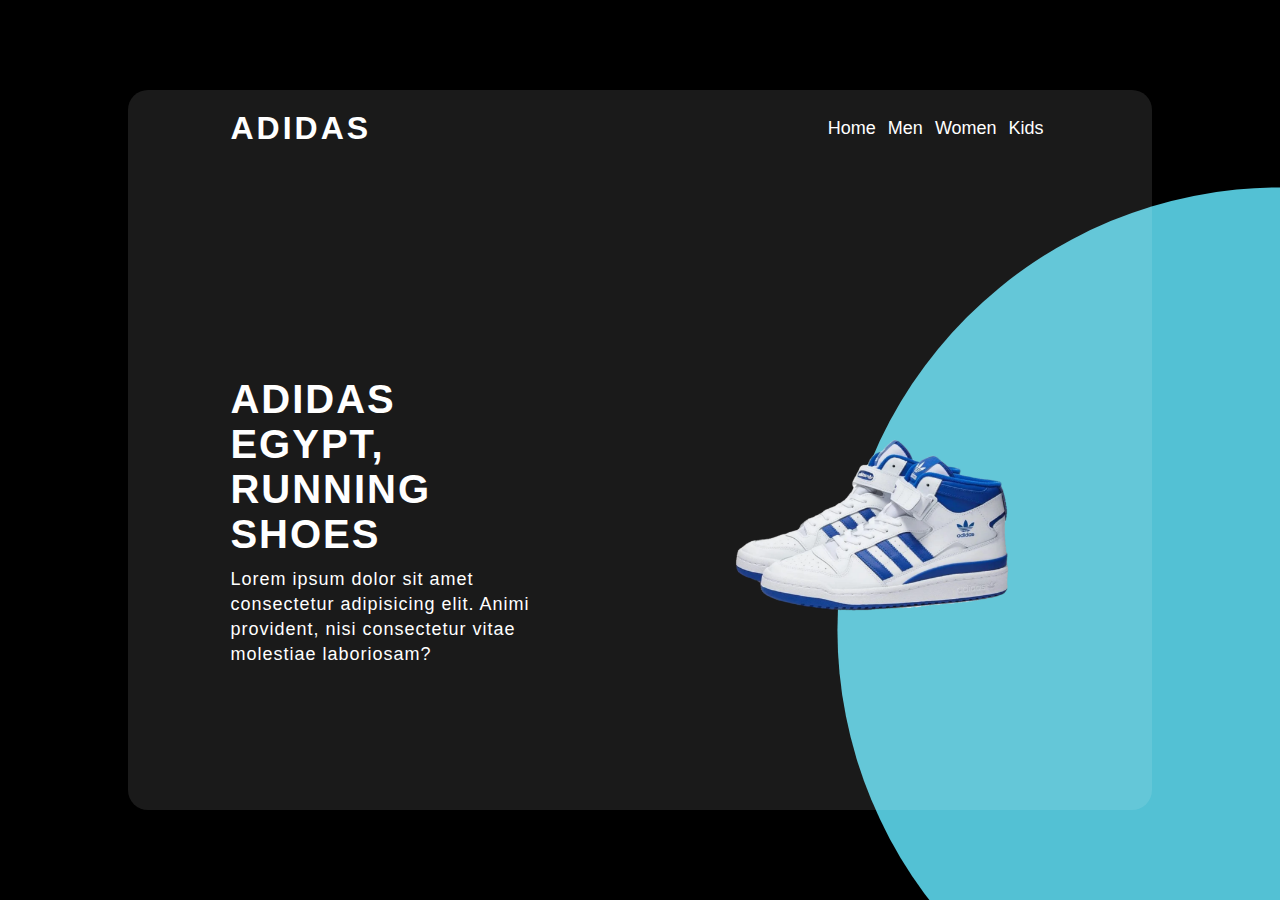
<file: index.html>
<!DOCTYPE html>
<html lang="en">
<head>
    <meta charset="UTF-8">
    <meta name="viewport" content="width=device-width, initial-scale=1.0">
    <title>ADIDAS</title>
    <link rel="stylesheet" href="Make a Responsive Glass.css">
</head>
<body>
    <div class="container">
        <div class="all">
            <h3>adidas</h3>
            <ul>
                <li><a href="">Home</a></li>
                <li><a href="">Men</a></li>
                <li><a href="">Women</a></li>
                <li><a href="">Kids</a></li>
            </ul>
        </div>
        <div class="content">
            <div class="text">
                <h2>Adidas Egypt, <br>Running shoes</h2>
                <p>Lorem ipsum dolor sit amet consectetur adipisicing elit. Animi provident, nisi consectetur vitae molestiae laboriosam?</p>
            </div>
            <div class="img">
                <img src="Picsart_23-08-17_21-25-25-183.png" >
            </div>
        </div>
    </div>
</body>
</html>
</file>
<file: Make a Responsive Glass.css>
*{
    margin: 0;
    padding: 0;
    font-family: sans-serif;
}
body{
    background-color: black;
    height: 100vh;
    width: 100%;
    display: flex;
    justify-content: center;
    align-items: center;
}
body::after{
    content: '';
    width: 100%;
    height: 100%;
    background-color: rgb(83, 193, 212);
    position: absolute;
    clip-path: circle(40% at right 70%);
    z-index: -1;
}
.container {
    width: 80%;
    height: 80%;
    background-color: rgba(255,255,255,0.1);
    border-radius: 20px;
    overflow: hidden;
}
.all{
    display: flex;
    justify-content: space-between;
    align-items: center;
    width: 80%;
    margin: auto;
    padding: 20px 0;
    color: #fff;
}
ul {
    display: flex;

}
.all h3 {
    font-size: 32px;
    text-transform: uppercase;
    letter-spacing: 3px;
    font-weight: 700;
}
h3:hover {
    color:purple ;
    cursor: pointer;
}
.all ul li {
    display: flex;
    margin: 0 6px ;
}
.all ul li a {
    color: #fff;
    text-decoration: none;
    font-size: 18px;
    font-weight: 500;
}
.all ul li a:hover {
    color: purple
    
}


.content{
    display: flex;
    justify-content: space-between;
    align-items: center;
    height: 100%;
    width:80%;
    margin: auto;
    
}

.content .text {
    color:#fff ;
    width: 40%;
}

.content .text h2 {
    font-size: 40px;
    text-transform: uppercase;
    font-weight: 700;
    letter-spacing: 2px;
}

.content .text h2:hover{
    cursor: pointer;
    color:aquamarine ;
}
.content .text p {
    font-size: 18px;
    line-height: 25px;
    margin: 10px 0;
    letter-spacing: 1px;
}

.content .text p:hover{
    cursor: pointer;
    color:aquamarine ;
}
.content .img{
    width: 40%;
}
.content .img img {
    width: 300px;
    border-radius: 30px;
    transition: 0.7s;
    
}

.content .img img:hover{
    cursor: pointer;
    width: 200px ;
    margin:0 0 0 20px ;
    
}
@media (min-width:950px) and (max-width:1150) {
    body{
        background-color: rgb(83, 193, 212) ;
    }
    .content .img img {
        width: 330px ;
    }
}

@media (max-width:950px) {
    .content , .all{
        flex-direction: column;
        justify-content: center;
    }
    content .img , .content .text {
        width: 80% ;
        margin-top:100px ;
    }
    body:after {
        clip-path: circle(50% at bottom);
    }
}
</file>
